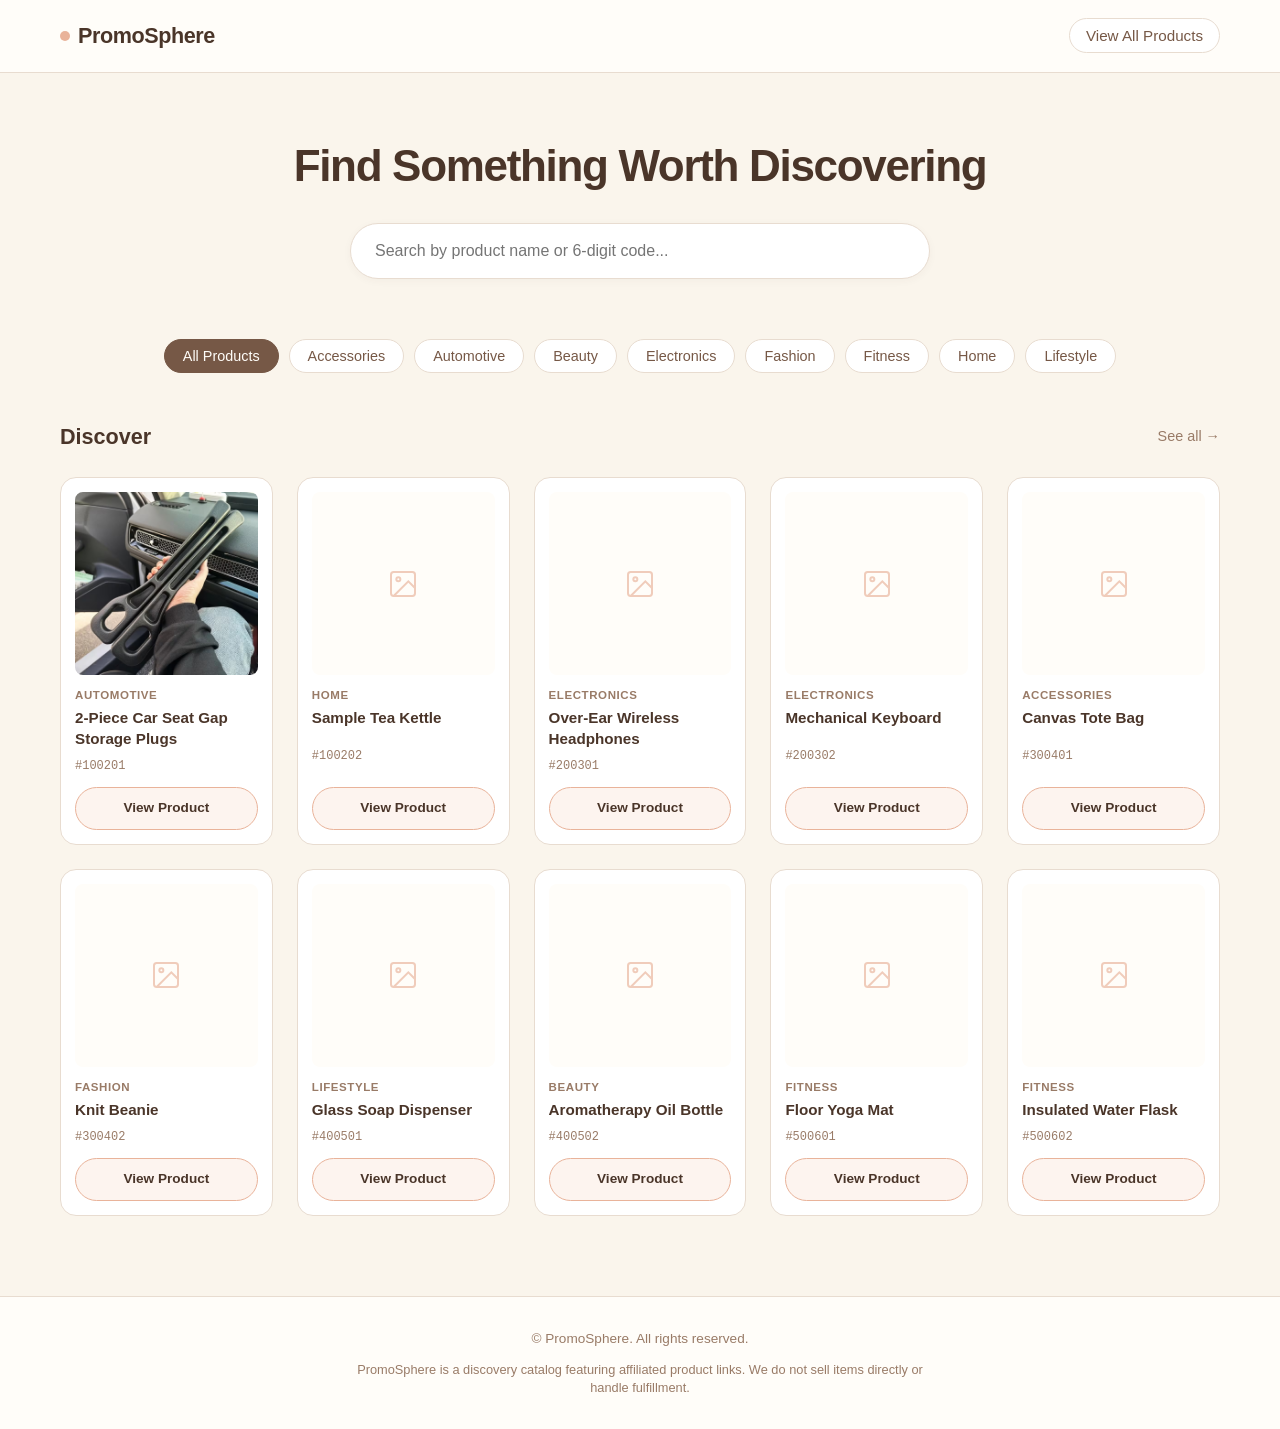
<file: index.html>
<!DOCTYPE html>
<html lang="en">
<head>
  <meta charset="UTF-8">
  <meta name="viewport" content="width=device-width, initial-scale=1.0">
  <title>PromoSphere | Product Discovery</title>
  <meta name="description" content="A curated directory to discover lifestyle, home, and functional products.">
  <link rel="stylesheet" href="css/main.css">
  <link rel="stylesheet" href="css/components.css">
</head>
<body>

  <header class="site-header">
    <div class="site-container header-inner">
      <a href="index.html" class="brand-logo" aria-label="PromoSphere Home">
        <span class="brand-dot" aria-hidden="true"></span>
        <span>PromoSphere</span>
      </a>
      <nav>
        <a href="products.html" class="nav-link">View All Products</a>
      </nav>
    </div>
  </header>

  <main>
    <div class="site-container">
      <section class="hero-section">
        <h1 class="hero-title">Find Something Worth Discovering</h1>
        
        <form id="search-form" class="search-box" role="search">
          <label for="search-input" class="sr-only">Search by product name or 6-digit code</label>
          <input 
            type="search" 
            id="search-input" 
            class="search-input" 
            placeholder="Search by product name or 6-digit code..." 
            autocomplete="off"
            spellcheck="false"
          >
          <button type="button" id="search-clear" class="search-clear-btn" aria-label="Clear Search">&times;</button>
        </form>
      </section>

      <section class="category-section" aria-label="Product Categories">
        <div id="category-container" class="category-scroll-container"></div>
      </section>

      <section>
        <div class="section-header">
          <h2 class="section-title">Discover</h2>
          <a href="products.html" class="section-link">See all &rarr;</a>
        </div>
        <div id="product-grid" class="product-grid" aria-live="polite"></div>
      </section>
    </div>
  </main>

  <footer class="site-footer">
    <div class="site-container footer-inner">
      <p>&copy; PromoSphere. All rights reserved.</p>
      <p class="footer-disclaimer">PromoSphere is a discovery catalog featuring affiliated product links. We do not sell items directly or handle fulfillment.</p>
    </div>
  </footer>

  <script src="js/config.js"></script>
  <script src="js/api.js"></script>
  <script src="js/utils.js"></script>
  <script src="js/components.js"></script>
  <script src="js/search.js"></script>
  <script src="js/home.js"></script>
</body>
</html>
</file>
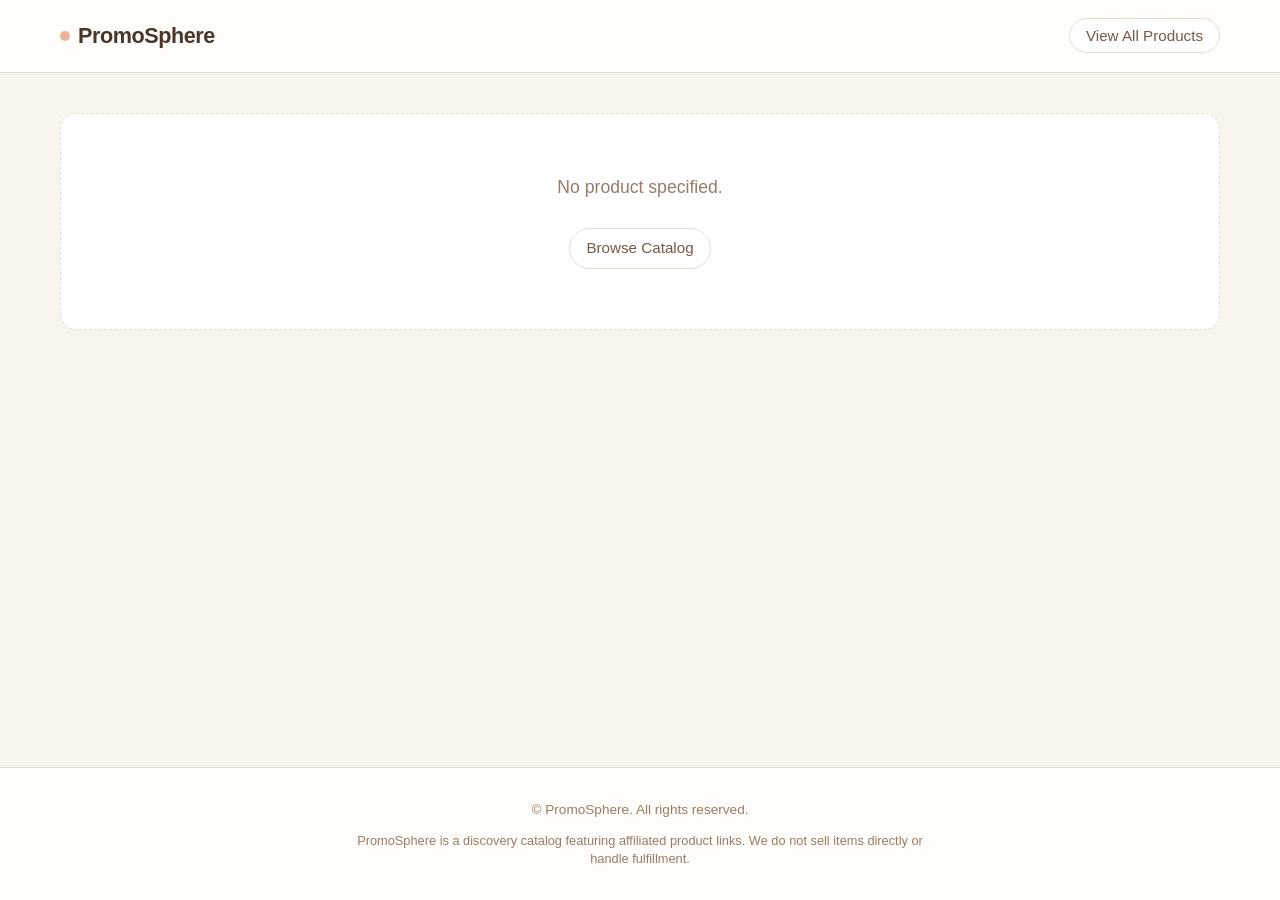
<file: product.html>
<!DOCTYPE html>
<html lang="en">
<head>
  <meta charset="UTF-8">
  <meta name="viewport" content="width=device-width, initial-scale=1.0">
  <title>Product Details | PromoSphere</title>
  <meta name="description" content="View product specifications and access the verified external listing.">
  <link rel="icon" href="data:image/svg+xml,<svg xmlns='http://www.w3.org/2000/svg' viewBox='0 0 100 100'><circle cx='50' cy='50' r='50' fill='%23E9B39A'/></svg>">
  <link rel="stylesheet" href="css/main.css">
  <link rel="stylesheet" href="css/components.css">
</head>
<body>

  <header class="site-header">
    <div class="site-container header-inner">
      <a href="index.html" class="brand-logo" aria-label="PromoSphere Home">
        <span class="brand-dot" aria-hidden="true"></span>
        <span>PromoSphere</span>
      </a>
      <nav>
        <a href="products.html" class="nav-link">View All Products</a>
      </nav>
    </div>
  </header>

  <main>
    <div class="site-container">
      <div id="product-detail-container"></div>
    </div>
  </main>

  <footer class="site-footer">
    <div class="site-container footer-inner">
      <p>&copy; PromoSphere. All rights reserved.</p>
      <p class="footer-disclaimer">PromoSphere is a discovery catalog featuring affiliated product links. We do not sell items directly or handle fulfillment.</p>
    </div>
  </footer>

  <script src="js/config.js"></script>
  <script src="js/api.js"></script>
  <script src="js/utils.js"></script>
  <script src="js/components.js"></script>
  <script src="js/product-detail.js"></script>
</body>
</html>
</file>
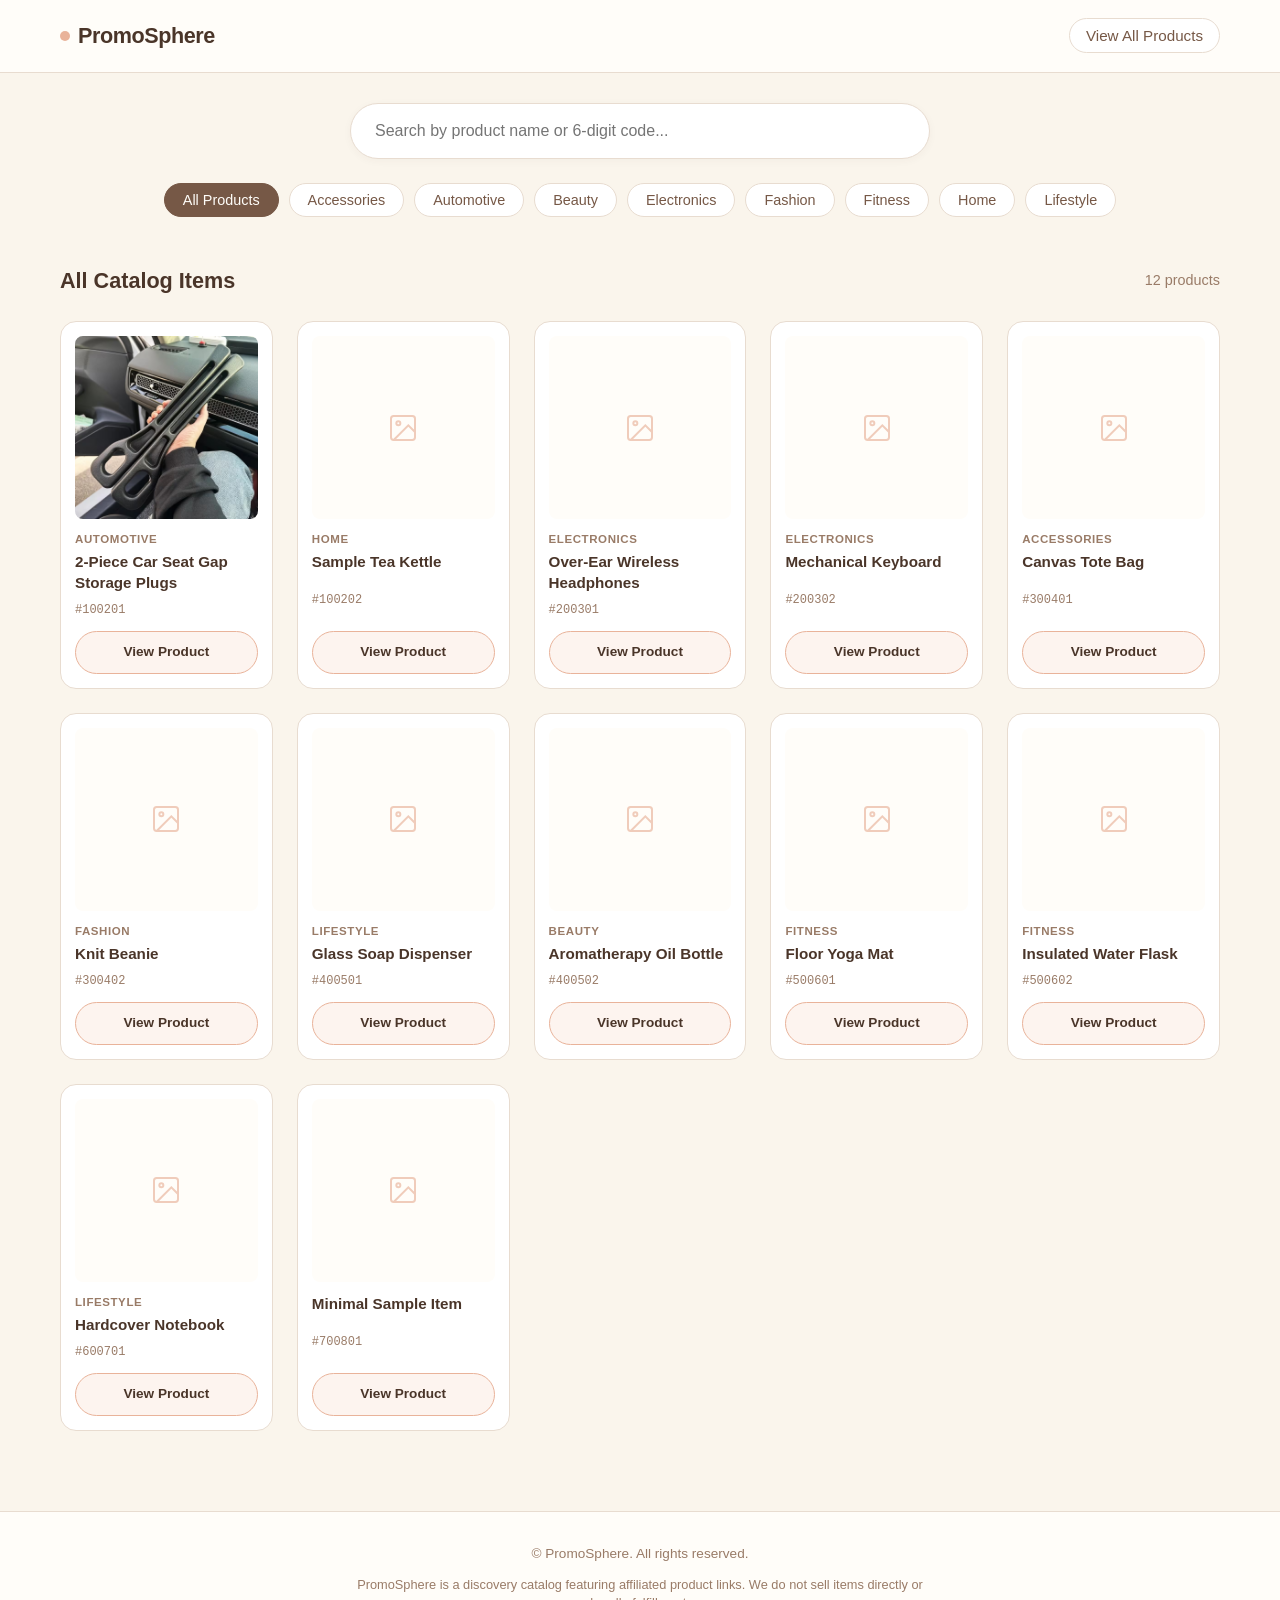
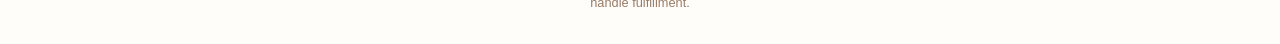
<file: products.html>
<!DOCTYPE html>
<html lang="en">
<head>
  <meta charset="UTF-8">
  <meta name="viewport" content="width=device-width, initial-scale=1.0">
  <title>All Products | PromoSphere</title>
  <meta name="description" content="Browse all discovered products across multiple categories.">
  <link rel="stylesheet" href="css/main.css">
  <link rel="stylesheet" href="css/components.css">
</head>
<body>

  <header class="site-header">
    <div class="site-container header-inner">
      <a href="index.html" class="brand-logo" aria-label="PromoSphere Home">
        <span class="brand-dot" aria-hidden="true"></span>
        <span>PromoSphere</span>
      </a>
      <nav>
        <a href="products.html" class="nav-link" aria-current="page">View All Products</a>
      </nav>
    </div>
  </header>

  <main>
    <div class="site-container page-top-spacing">
      <div class="search-box catalog-search-wrap">
        <label for="search-input" class="sr-only">Search catalog</label>
        <input 
          type="search" 
          id="search-input" 
          class="search-input" 
          placeholder="Search by product name or 6-digit code..." 
          autocomplete="off"
        >
        <button type="button" id="search-clear" class="search-clear-btn" aria-label="Clear Search">&times;</button>
      </div>

      <div class="category-section" aria-label="Product Categories">
        <div id="category-container" class="category-scroll-container"></div>
      </div>

      <div class="section-header catalog-header-wrap">
        <h1 class="section-title">All Catalog Items</h1>
        <span id="product-count" class="section-link"></span>
      </div>

      <div id="product-grid" class="product-grid" aria-live="polite"></div>
    </div>
  </main>

  <footer class="site-footer">
    <div class="site-container footer-inner">
      <p>&copy; PromoSphere. All rights reserved.</p>
      <p class="footer-disclaimer">PromoSphere is a discovery catalog featuring affiliated product links. We do not sell items directly or handle fulfillment.</p>
    </div>
  </footer>

  <script src="js/config.js"></script>
  <script src="js/api.js"></script>
  <script src="js/utils.js"></script>
  <script src="js/components.js"></script>
  <script src="js/search.js"></script>
  <script src="js/catalog.js"></script>
</body>
</html>
</file>
<file: css/main.css>
:root {
  --cream: #FAF5EC;
  --cream-light: #FFFDF9;
  --peach: #E9B39A;
  --peach-light: #F6D8C8;
  --peach-subtle: #FDF4EF;
  --brown: #765846;
  --brown-dark: #4A3529;
  --brown-soft: #997B67;
  --border: #E8DCD0;
  --surface: #FFFFFF;
  --shadow-sm: 0 2px 8px rgba(74, 53, 41, 0.04);
  --shadow-md: 0 6px 18px rgba(74, 53, 41, 0.07);
  --shadow-lg: 0 12px 28px rgba(74, 53, 41, 0.1);
  --radius-sm: 8px;
  --radius-md: 16px;
  --radius-lg: 24px;
  --radius-full: 9999px;
  --font-main: -apple-system, BlinkMacSystemFont, "Segoe UI", Roboto, "Helvetica Neue", Arial, sans-serif;
  --transition: all 0.2s ease-in-out;
  --max-width: 1200px;
}

@media (prefers-reduced-motion: reduce) {
  *, ::before, ::after {
    animation-duration: 0.01ms !important;
    animation-iteration-count: 1 !important;
    transition-duration: 0.01ms !important;
    scroll-behavior: auto !important;
  }
}

*, *::before, *::after {
  box-sizing: border-box;
  margin: 0;
  padding: 0;
}

body {
  font-family: var(--font-main);
  background-color: var(--cream);
  color: var(--brown-dark);
  line-height: 1.5;
  -webkit-font-smoothing: antialiased;
  min-height: 100vh;
  display: flex;
  flex-direction: column;
}

a {
  color: inherit;
  text-decoration: none;
}

a:focus-visible, button:focus-visible, input:focus-visible {
  outline: 2px solid var(--brown);
  outline-offset: 2px;
}

img {
  max-width: 100%;
  height: auto;
  display: block;
}

/* Accessibility: visually hidden but readable by screen readers */
.sr-only {
  position: absolute !important;
  width: 1px !important;
  height: 1px !important;
  padding: 0 !important;
  margin: -1px !important;
  overflow: hidden !important;
  clip: rect(0, 0, 0, 0) !important;
  white-space: nowrap !important;
  border: 0 !important;
}

.site-container {
  width: 100%;
  max-width: var(--max-width);
  margin: 0 auto;
  padding: 0 20px;
}

main {
  flex: 1;
}

/* Header */
.site-header {
  background-color: var(--cream-light);
  border-bottom: 1px solid var(--border);
  position: sticky;
  top: 0;
  z-index: 50;
}

.header-inner {
  display: flex;
  align-items: center;
  justify-content: space-between;
  height: 72px;
}

.brand-logo {
  font-size: 1.35rem;
  font-weight: 700;
  letter-spacing: -0.02em;
  color: var(--brown-dark);
  display: inline-flex;
  align-items: center;
  gap: 8px;
}

.brand-dot {
  width: 10px;
  height: 10px;
  background-color: var(--peach);
  border-radius: var(--radius-full);
}

.nav-link {
  font-size: 0.95rem;
  font-weight: 500;
  color: var(--brown);
  padding: 8px 16px;
  border-radius: var(--radius-full);
  border: 1px solid var(--border);
  background-color: var(--surface);
  transition: var(--transition);
}

.nav-link:hover, .nav-link:focus-visible {
  border-color: var(--peach);
  color: var(--brown-dark);
  background-color: var(--peach-subtle);
}

/* Footer */
.site-footer {
  border-top: 1px solid var(--border);
  background-color: var(--cream-light);
  padding: 32px 0;
  margin-top: 80px;
}

.footer-inner {
  display: flex;
  flex-direction: column;
  align-items: center;
  justify-content: center;
  gap: 12px;
  text-align: center;
  font-size: 0.85rem;
  color: var(--brown-soft);
}

.footer-disclaimer {
  max-width: 600px;
  font-size: 0.8rem;
  line-height: 1.4;
}
</file>
<file: css/components.css>
/* Hero Search Area */
.hero-section {
  padding: 60px 0 40px;
  text-align: center;
}

.hero-title {
  font-size: clamp(1.8rem, 4vw, 2.75rem);
  font-weight: 700;
  letter-spacing: -0.03em;
  color: var(--brown-dark);
  margin-bottom: 24px;
}

.search-box {
  max-width: 580px;
  margin: 0 auto;
  position: relative;
  display: flex;
  align-items: center;
}

.search-input {
  width: 100%;
  height: 56px;
  padding: 0 54px 0 24px;
  font-size: 1rem;
  font-family: inherit;
  color: var(--brown-dark);
  background-color: var(--surface);
  border: 1px solid var(--border);
  border-radius: var(--radius-full);
  box-shadow: var(--shadow-sm);
  outline: none;
  transition: var(--transition);
}

.search-input:focus {
  border-color: var(--peach);
  box-shadow: 0 0 0 4px var(--peach-light);
}

.search-clear-btn {
  position: absolute;
  right: 18px;
  background: transparent;
  border: none;
  cursor: pointer;
  display: none;
  color: var(--brown-soft);
  padding: 6px;
  border-radius: var(--radius-full);
}

.search-clear-btn:hover {
  color: var(--brown-dark);
}

/* Category Filters */
.category-section {
  margin: 20px 0 40px;
}

.category-scroll-container {
  display: flex;
  gap: 10px;
  overflow-x: auto;
  padding-bottom: 8px;
  scrollbar-width: thin;
  justify-content: flex-start;
}

@media (min-width: 768px) {
  .category-scroll-container {
    justify-content: center;
    flex-wrap: wrap;
  }
}

.category-btn {
  white-space: nowrap;
  padding: 8px 18px;
  background: var(--surface);
  border: 1px solid var(--border);
  border-radius: var(--radius-full);
  color: var(--brown);
  font-size: 0.9rem;
  font-weight: 500;
  cursor: pointer;
  transition: var(--transition);
}

.category-btn:hover {
  background: var(--peach-subtle);
  border-color: var(--peach);
  color: var(--brown-dark);
}

.category-btn.active {
  background: var(--brown);
  color: var(--cream-light);
  border-color: var(--brown);
}

/* Section Header */
.section-header {
  display: flex;
  align-items: center;
  justify-content: space-between;
  margin-bottom: 24px;
}

.section-title {
  font-size: 1.35rem;
  font-weight: 600;
  color: var(--brown-dark);
}

.section-link {
  font-size: 0.9rem;
  color: var(--brown-soft);
  font-weight: 500;
}

.section-link:hover {
  color: var(--brown-dark);
}

/* Product Grid */
.product-grid {
  display: grid;
  grid-template-columns: repeat(2, 1fr);
  gap: 16px;
}

@media (min-width: 768px) {
  .product-grid {
    grid-template-columns: repeat(3, 1fr);
    gap: 20px;
  }
}

@media (min-width: 1024px) {
  .product-grid {
    grid-template-columns: repeat(4, 1fr);
    gap: 24px;
  }
}

@media (min-width: 1280px) {
  .product-grid {
    grid-template-columns: repeat(5, 1fr);
  }
}

/* Compact Teddy Product Card */
.product-card {
  background: var(--surface);
  border: 1px solid var(--border);
  border-radius: var(--radius-md);
  padding: 14px;
  display: flex;
  flex-direction: column;
  transition: var(--transition);
  position: relative;
}

.product-card:hover {
  transform: translateY(-3px);
  box-shadow: var(--shadow-md);
  border-color: var(--peach);
}

.product-image-container {
  width: 100%;
  aspect-ratio: 1 / 1;
  background-color: var(--cream-light);
  border-radius: var(--radius-sm);
  overflow: hidden;
  display: flex;
  align-items: center;
  justify-content: center;
  margin-bottom: 12px;
  position: relative;
}

.product-image {
  width: 100%;
  height: 100%;
  object-fit: cover;
  transition: transform 0.3s ease;
}

.product-card:hover .product-image {
  transform: scale(1.03);
}

/* Neutral Image Fallback Box */
.img-fallback {
  width: 100%;
  height: 100%;
  display: flex;
  align-items: center;
  justify-content: center;
  background: var(--cream-light);
  color: var(--peach);
}

.img-fallback-icon {
  width: 32px;
  height: 32px;
  opacity: 0.65;
}

.product-info {
  display: flex;
  flex-direction: column;
  flex: 1;
}

.product-category-tag {
  font-size: 0.72rem;
  font-weight: 600;
  text-transform: uppercase;
  letter-spacing: 0.05em;
  color: var(--brown-soft);
  margin-bottom: 4px;
}

.product-title {
  font-size: 0.95rem;
  font-weight: 600;
  color: var(--brown-dark);
  line-height: 1.35;
  margin-bottom: 8px;
  display: -webkit-box;
  -webkit-line-clamp: 2;
  -webkit-box-orient: vertical;
  overflow: hidden;
}

.product-meta-row {
  display: flex;
  align-items: baseline;
  justify-content: space-between;
  margin-top: auto;
  margin-bottom: 12px;
}

.product-price {
  font-weight: 700;
  font-size: 1rem;
  color: var(--brown-dark);
}

.product-meta-placeholder {
  visibility: hidden;
}

.product-code-badge {
  font-size: 0.75rem;
  color: var(--brown-soft);
  font-family: monospace;
}

.product-card-action {
  margin-top: auto;
}

/* Call to Action Button */
.cta-button {
  display: inline-flex;
  align-items: center;
  justify-content: center;
  width: 100%;
  padding: 10px 14px;
  border-radius: var(--radius-full);
  background-color: var(--peach-subtle);
  border: 1px solid var(--peach);
  color: var(--brown-dark);
  font-weight: 600;
  font-size: 0.85rem;
  cursor: pointer;
  transition: var(--transition);
  text-align: center;
}

.cta-button:hover, .cta-button:focus-visible {
  background-color: var(--peach);
  color: #FFFFFF;
}

.cta-primary {
  background-color: var(--brown);
  border-color: var(--brown);
  color: var(--cream-light);
}

.cta-primary:hover, .cta-primary:focus-visible {
  background-color: var(--brown-dark);
  border-color: var(--brown-dark);
  color: #FFFFFF;
}

.disabled-cta {
  background-color: var(--cream-light);
  border-color: var(--border);
  color: var(--brown-soft);
  cursor: not-allowed;
}

.disabled-cta:hover {
  background-color: var(--cream-light);
  border-color: var(--border);
  color: var(--brown-soft);
}

/* Semantic spacing classes replacing inline CSS */
.page-top-spacing {
  padding-top: 30px;
}

.catalog-search-wrap {
  margin-bottom: 24px;
}

.catalog-header-wrap {
  margin-top: 20px;
}

.detail-btn-action {
  margin-top: auto;
  padding-top: 24px;
}

.detail-state-wrap {
  margin-top: 40px;
}

.detail-state-action {
  display: inline-block;
  margin-top: 12px;
}

/* Empty State / Notice */
.state-container {
  text-align: center;
  padding: 60px 20px;
  background: var(--surface);
  border-radius: var(--radius-md);
  border: 1px dashed var(--border);
  grid-column: 1 / -1;
}

.state-message {
  font-size: 1.1rem;
  color: var(--brown-soft);
  margin-bottom: 16px;
}

/* Product Detail Page View */
.product-detail-layout {
  display: grid;
  grid-template-columns: 1fr;
  gap: 36px;
  margin-top: 40px;
  background: var(--surface);
  border: 1px solid var(--border);
  border-radius: var(--radius-lg);
  padding: 24px;
}

@media (min-width: 840px) {
  .product-detail-layout {
    grid-template-columns: 1fr 1fr;
    padding: 40px;
    gap: 48px;
  }
}

.detail-gallery {
  display: flex;
  flex-direction: column;
  gap: 16px;
}

.detail-main-img-box {
  width: 100%;
  aspect-ratio: 1 / 1;
  background: var(--cream-light);
  border-radius: var(--radius-md);
  overflow: hidden;
  border: 1px solid var(--border);
  position: relative;
  display: flex;
  align-items: center;
  justify-content: center;
}

.detail-main-img {
  width: 100%;
  height: 100%;
  object-fit: cover;
}

.detail-meta-box {
  display: flex;
  flex-direction: column;
}

.detail-code {
  font-size: 0.85rem;
  color: var(--brown-soft);
  margin-bottom: 6px;
  font-family: monospace;
}

.detail-title {
  font-size: 1.8rem;
  font-weight: 700;
  line-height: 1.25;
  color: var(--brown-dark);
  margin-bottom: 12px;
}

.detail-price {
  font-size: 1.5rem;
  font-weight: 700;
  color: var(--brown);
  margin-bottom: 20px;
}

.detail-description {
  font-size: 1rem;
  color: var(--brown-dark);
  margin-bottom: 24px;
  white-space: pre-line;
}

.spec-heading {
  font-size: 1.1rem;
  margin-bottom: 12px;
  color: var(--brown);
}

.spec-table {
  width: 100%;
  margin-bottom: 30px;
  border-collapse: collapse;
}

.spec-table tr {
  border-bottom: 1px solid var(--border);
}

.spec-table td {
  padding: 10px 0;
  font-size: 0.9rem;
}

.spec-table td:first-child {
  color: var(--brown-soft);
  width: 40%;
}

.spec-table td:last-child {
  color: var(--brown-dark);
  font-weight: 500;
}
/* Product Page Notice & Disclaimer Elements */
.product-notice-box {
  background-color: var(--peach-subtle);
  border: 1px solid var(--peach-light);
  border-radius: var(--radius-sm);
  padding: 14px 16px;
  margin: 16px 0 20px;
}

.product-notice-title {
  font-size: 0.85rem;
  font-weight: 700;
  color: var(--brown-dark);
  margin-bottom: 6px;
  letter-spacing: -0.01em;
}

.product-notice-text {
  font-size: 0.8rem;
  line-height: 1.45;
  color: var(--brown);
  margin-bottom: 6px;
}

.product-notice-text:last-child {
  margin-bottom: 0;
}

.product-disclaimer-card {
  margin-top: 32px;
  background-color: var(--surface);
  border: 1px solid var(--border);
  border-radius: var(--radius-md);
  padding: 24px;
}

.product-disclaimer-title {
  font-size: 0.95rem;
  font-weight: 700;
  color: var(--brown-dark);
  margin-bottom: 12px;
}

.product-disclaimer-body p {
  font-size: 0.82rem;
  line-height: 1.55;
  color: var(--brown-soft);
  margin-bottom: 10px;
}

.product-disclaimer-body p:last-child {
  margin-bottom: 0;
}
</file>
